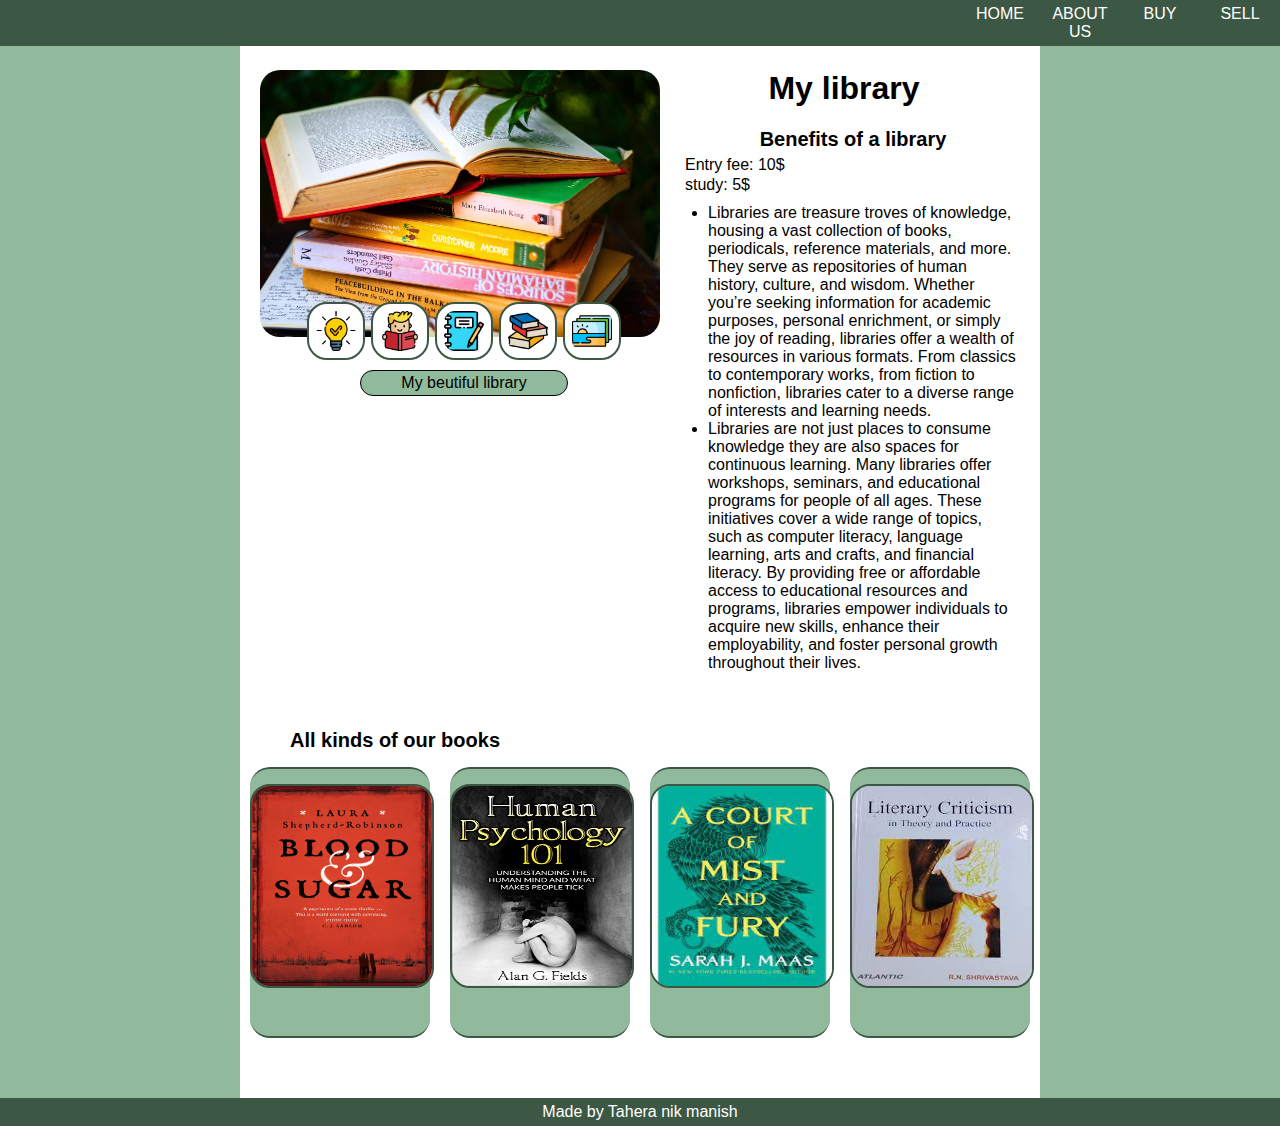
<file: index.html>
<!DOCTYPE html>
<html lang="en">
    <head>
        <meta charset="UTF-8">
        <title>Assinment03</title>
        <link rel="stylesheet" href="styles.css" type="text/css">
    </head>
    <body>
        
        <div>
            <nav>
                <a href="index.html">Home</a>
                <a href="about.html">About Us</a>
                <a href="#">Buy</a>
                <a href="#">Sell</a>
            </nav>
        </div>
        <div class="book-container">
         <div class="row1">
           <div class="book-img">
             <img src="lib.jpg" alt="lib">
             <div class="icon">
               <div class="icon1"> <img src="lightbulb.png" alt="lightbulb"></div>
               <div class="icon1"> <img src="read.png" alt="read"></div>
               <div class="icon1"> <img src="notebook.png" alt="notebook"></div>
               <div class="icon1"> <img src="stack-of-books.png" alt="stack"></div>
               <div class="icon1"> <img src="image.png" alt="image"></div>
             </div>
             <div class="promo-code">My beutiful library</div>
           </div>
            <div class="book-description">
              <h1>My library</h1>
              <h2>Benefits of a library</h2>
              <p>Entry fee: 10$</p>
              <p>study: 5$</p>
              <ul>
                <li>Libraries are treasure troves of knowledge, housing a vast collection of books, periodicals, reference materials, and more. They serve as repositories of human history, culture, and wisdom. Whether you’re seeking information for academic purposes, personal enrichment, or simply the joy of reading, libraries offer a wealth of resources in various formats. From classics to contemporary works, from fiction to nonfiction, libraries cater to a diverse range of interests and learning needs.</li>
                <li>Libraries are not just places to consume knowledge they are also spaces for continuous learning. Many libraries offer workshops, seminars, and educational programs for people of all ages. These initiatives cover a wide range of topics, such as computer literacy, language learning, arts and crafts, and financial literacy. By providing free or affordable access to educational resources and programs, libraries empower individuals to acquire new skills, enhance their employability, and foster personal growth throughout their lives.</li>
              </ul>
            </div>
          </div>
          <h2 class="kind">All kinds of our books</h2>

        <div class="row2">
          <div class="item"> 
            <img src="historical.jpg" alt="pic1">
          <div class="name">Historical books</div>
          </div>
           <div class="item"> <img src="Psychologybooks.jpg" alt="pic2">
          <div  class="name">Psychology books</div>
          </div>
           <div class="item"> <img src="Novelbooks.jpeg" alt="pic3">
          <div  class="name">Novel books</div>
          </div>
           <div class="item"> <img src="Literarybooks.jpeg" alt="pic4">
          <div class="name">Literery books</div>
          </div>
        </div>
       </div>
        <footer>
          Made by Tahera nik manish
        </footer>
    </body>
</html>
</file>
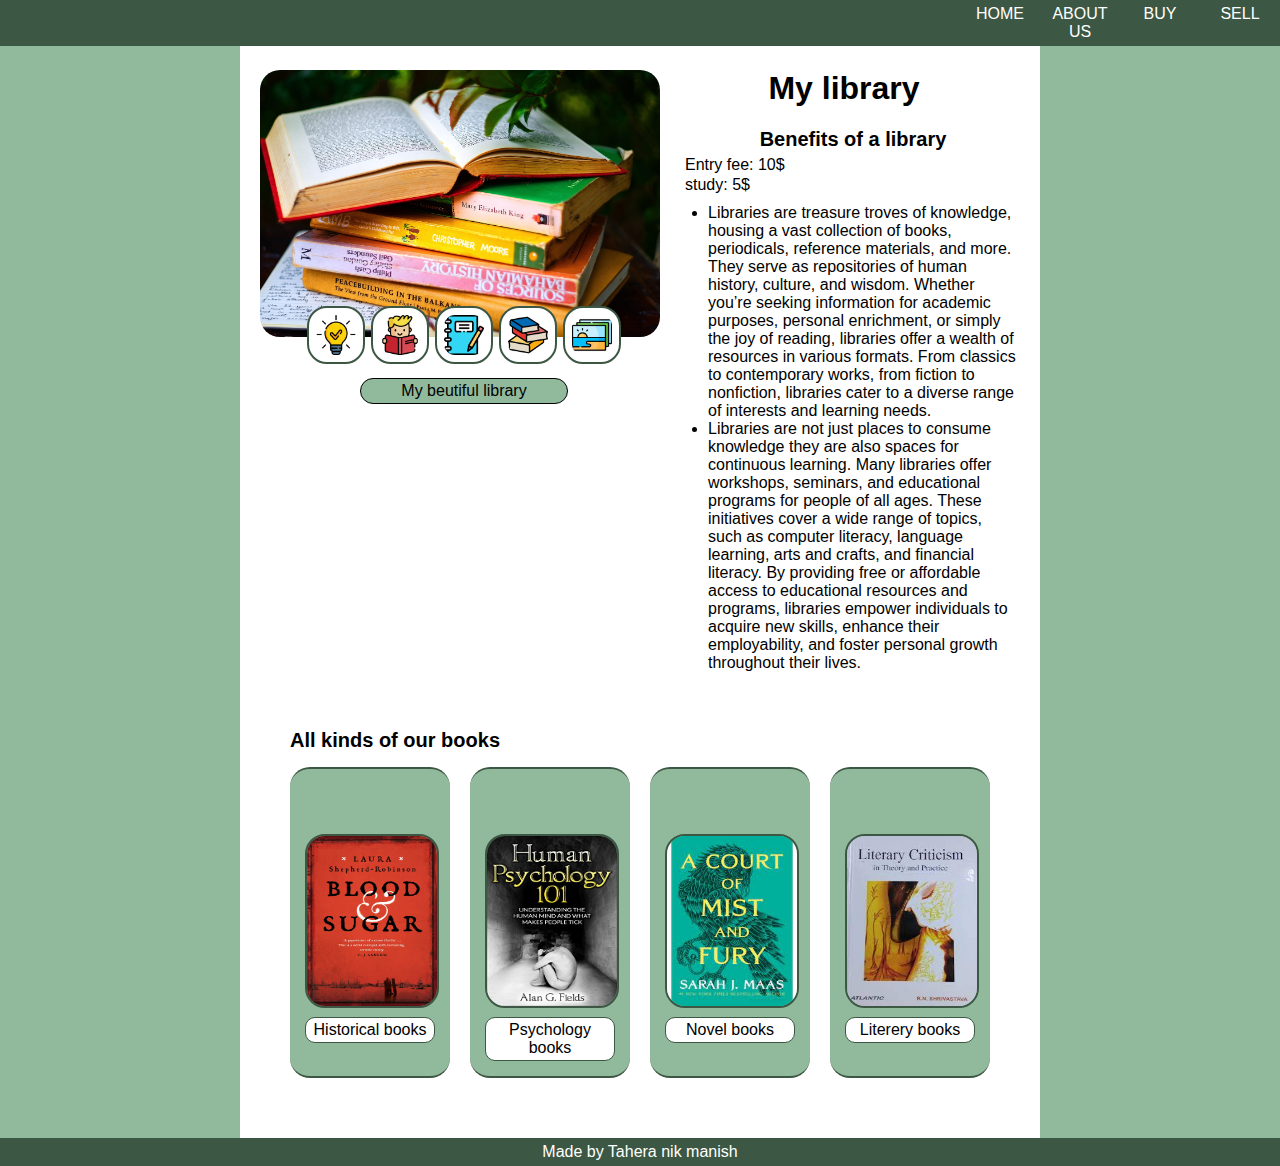
<file: Home/index.html>
<!DOCTYPE html>
<html lang="en">
    <head>
        <meta charset="UTF-8">
        <title>Assinment03</title>
        <link rel="stylesheet" href="styles.css" type="text/css">
    </head>
    <body>
        
        <div>
            <nav>
                <a href="file:///C:/Users/TNM/Desktop/APP%20Assignment04/Home/index.html">Home</a>
                <a href="file:///C:/Users/TNM/Desktop/APP%20Assignment04/About%20Us/about.html">About Us</a>
                <a href="#">Buy</a>
                <a href="#">Sell</a>
            </nav>
        </div>
        <div class="book-container">
         <div class="row1">
           <div class="book-img">
             <img src="lib.jpg" alt="lib">
             <div class="icon">
               <div class="icon1"> <img src="lightbulb.png" alt="lightbulb"></div>
               <div class="icon1"> <img src="read.png" alt="read"></div>
               <div class="icon1"> <img src="notebook.png" alt="notebook"></div>
               <div class="icon1"> <img src="stack-of-books.png" alt="stack"></div>
               <div class="icon1"> <img src="image.png" alt="image"></div>
             </div>
             <div class="promo-code">My beutiful library</div>
           </div>
            <div class="book-description">
              <h1>My library</h1>
              <h2>Benefits of a library</h2>
              <p>Entry fee: 10$</p>
              <p>study: 5$</p>
              <ul>
                <li>Libraries are treasure troves of knowledge, housing a vast collection of books, periodicals, reference materials, and more. They serve as repositories of human history, culture, and wisdom. Whether you’re seeking information for academic purposes, personal enrichment, or simply the joy of reading, libraries offer a wealth of resources in various formats. From classics to contemporary works, from fiction to nonfiction, libraries cater to a diverse range of interests and learning needs.</li>
                <li>Libraries are not just places to consume knowledge they are also spaces for continuous learning. Many libraries offer workshops, seminars, and educational programs for people of all ages. These initiatives cover a wide range of topics, such as computer literacy, language learning, arts and crafts, and financial literacy. By providing free or affordable access to educational resources and programs, libraries empower individuals to acquire new skills, enhance their employability, and foster personal growth throughout their lives.</li>
              </ul>
            </div>
          </div>
          <h2 class="kind">All kinds of our books</h2>

        <div class="row2">
          <div class="item"> 
            <img src="historical.jpg" alt="pic1">
          <div class="name">Historical books</div>
          </div>
           <div class="item"> <img src="Psychologybooks.jpg" alt="pic2">
          <div  class="name">Psychology books</div>
          </div>
           <div class="item"> <img src="Novelbooks.jpeg" alt="pic3">
          <div  class="name">Novel books</div>
          </div>
           <div class="item"> <img src="Literarybooks.jpeg" alt="pic4">
          <div class="name">Literery books</div>
          </div>
        </div>
       </div>
        <footer>
          Made by Tahera nik manish
        </footer>
    </body>
</html>
</file>
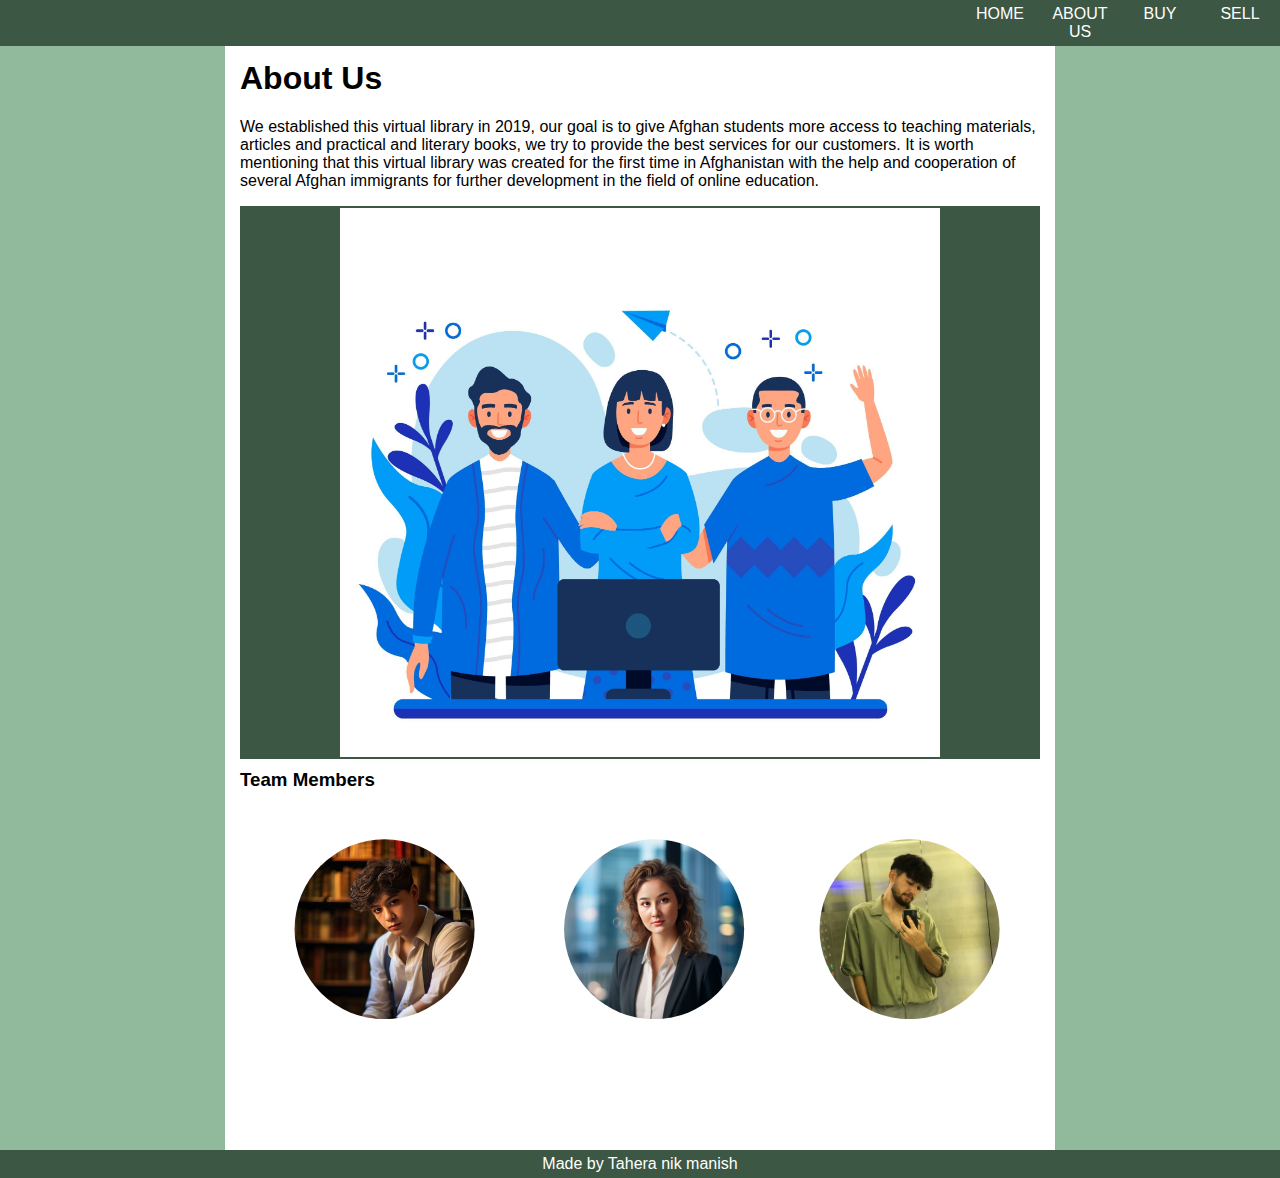
<file: about.html>
<!DOCTYPE html>
<html lang="en">
<head>
    <meta charset="UTF-8">
    <meta name="viewport" content="width=device-width, initial-scale=1.0">
    <title>Document</title>
    <link rel="stylesheet" href="about.styles.css" type="text/css">
</head>
<body>
    <div>
        <nav>
            <a href="index.html">Home</a>
            <a href="about.index.html">About Us</a>
            <a href="#">Buy</a>
            <a href="#">Sell</a>
        </nav>
    </div>
  <div class="first">
    <h1>About Us</h1>
    <p>We established this virtual library in 2019, our goal is to give Afghan students more access to teaching materials, articles and practical and literary books, we try to provide the best services for our customers.
     It is worth mentioning that this virtual library was created for the first time in Afghanistan with the help and cooperation of several Afghan immigrants for further development in the field of online education.</p>
     <div class="unity">
        <div class="team">The virtual library is always at your service.</div>
        <img src="2672335.jpg" alt="unity">
    </div>
    <h3>Team Members</h3>
        <div class="pic">
           <div class="pic2">
            <img src="cto.jpg" alt="cto">
            <div  class="name"><p class="marg1">Hamidullah Yavari</p>
            <p class="marg">CTO</p>
            <p class="name1">Hamidullah Yavari, senior manager of the technologyof my online library.</p>
            </div>
           </div>
           <div class="pic1">
            <img src="ceo.jpg" alt="ceo">
           <div class="name"><p class="marg1">Tahera Nik Manish</p>
            <p class="marg">CEO</p>
            <p class="name1">Tahereh Nik Manish, Managing Director of My Online Library.</p>
           </div>
           </div>
           <div class="pic3">
            <img src="cmo.jpg" alt="cmo">
            <div  class="name"><p class="marg1">Shafaq Ahamadi</p>
            <p class="marg">CMO</p>
            <p class="name1">Shafaq Ahmadi, the chief marketing manager of my online library.</p>
            </div>
           </div>
        </div>
    </div>
    <footer>
        Made by Tahera nik manish
    </footer>
</body>
</html>
</file>
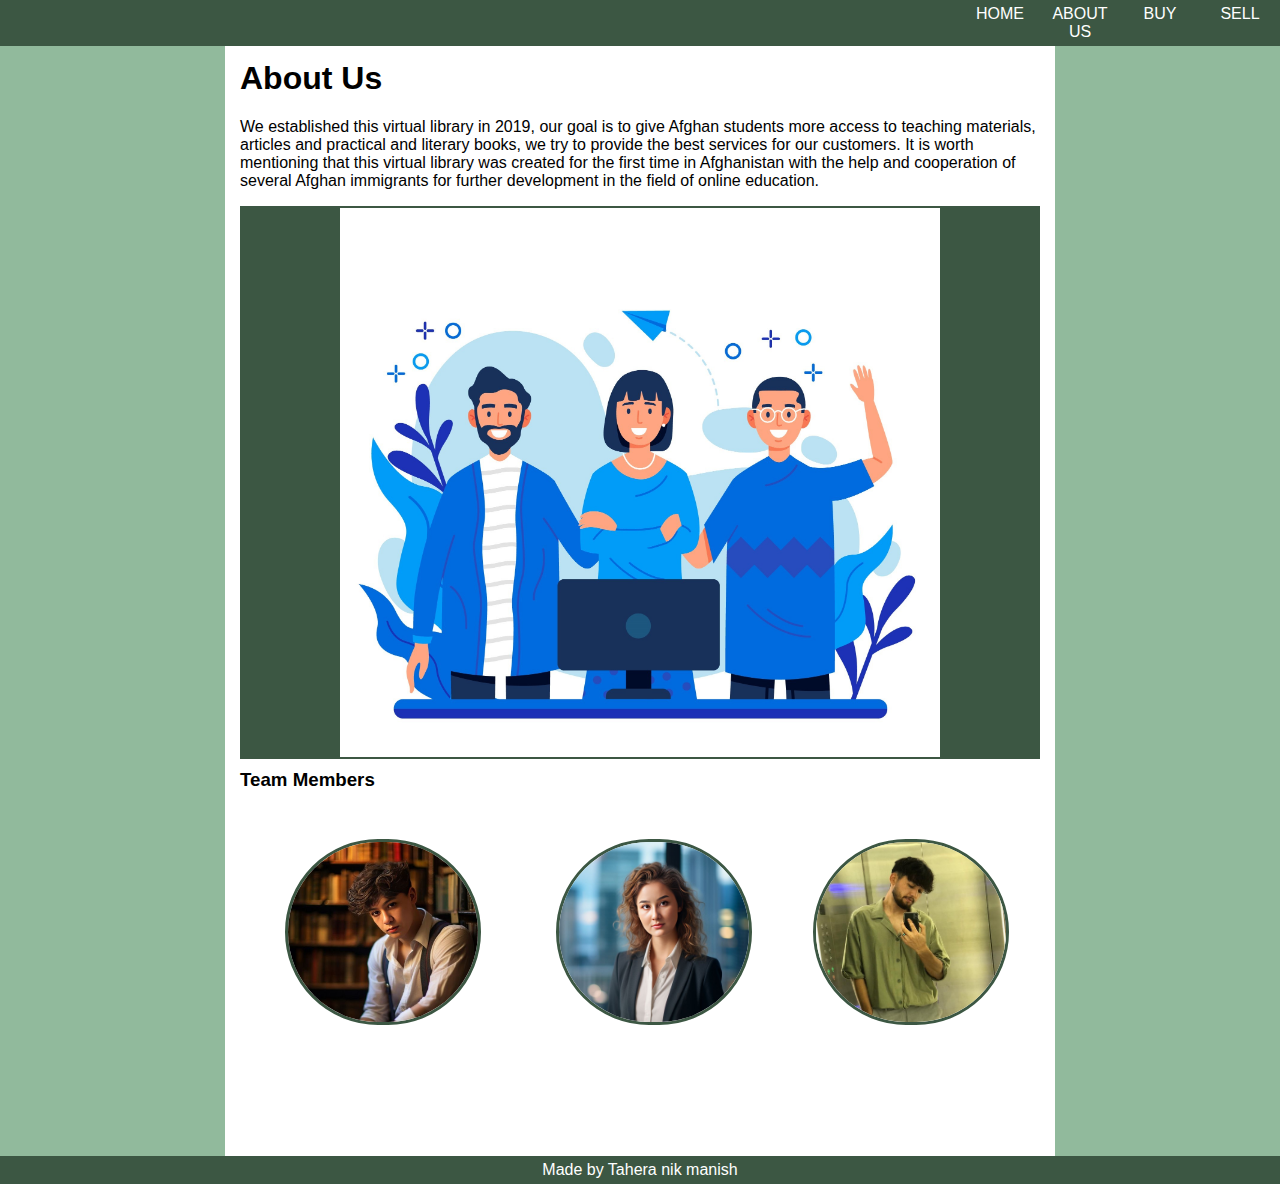
<file: About Us/about.html>
<!DOCTYPE html>
<html lang="en">
<head>
    <meta charset="UTF-8">
    <meta name="viewport" content="width=device-width, initial-scale=1.0">
    <title>Document</title>
    <link rel="stylesheet" href="styles.css" type="text/css">
</head>
<body>
    <div>
        <nav>
            <a href="index.html">Home</a>
            <a href="about.html">About Us</a>
            <a href="#">Buy</a>
            <a href="#">Sell</a>
        </nav>
    </div>
  <div class="first">
    <h1>About Us</h1>
    <p>We established this virtual library in 2019, our goal is to give Afghan students more access to teaching materials, articles and practical and literary books, we try to provide the best services for our customers.
     It is worth mentioning that this virtual library was created for the first time in Afghanistan with the help and cooperation of several Afghan immigrants for further development in the field of online education.</p>
     <div class="unity">
        <div class="team">The virtual library is always at your service.</div>
        <img src="2672335.jpg" alt="unity">
    </div>
    <h3>Team Members</h3>
        <div class="pic">
           <div class="pic2">
            <img src="cto.jpg" alt="cto">
            <div  class="name"><p class="marg1">Hamidullah Yavari</p>
            <p class="marg">CTO</p>
            <p class="name1">Hamidullah Yavari, senior manager of the technologyof my online library.</p>
            </div>
           </div>
           <div class="pic1">
            <img src="ceo.jpg" alt="ceo">
           <div class="name"><p class="marg1">Tahera Nik Manish</p>
            <p class="marg">CEO</p>
            <p class="name1">Tahereh Nik Manish, Managing Director of My Online Library.</p>
           </div>
           </div>
           <div class="pic3">
            <img src="cmo.jpg" alt="cmo">
            <div  class="name"><p class="marg1">Shafaq Ahamadi</p>
            <p class="marg">CMO</p>
            <p class="name1">Shafaq Ahmadi, the chief marketing manager of my online library.</p>
            </div>
           </div>
        </div>
    </div>
    <footer>
        Made by Tahera nik manish
    </footer>
</body>
</html>
</file>
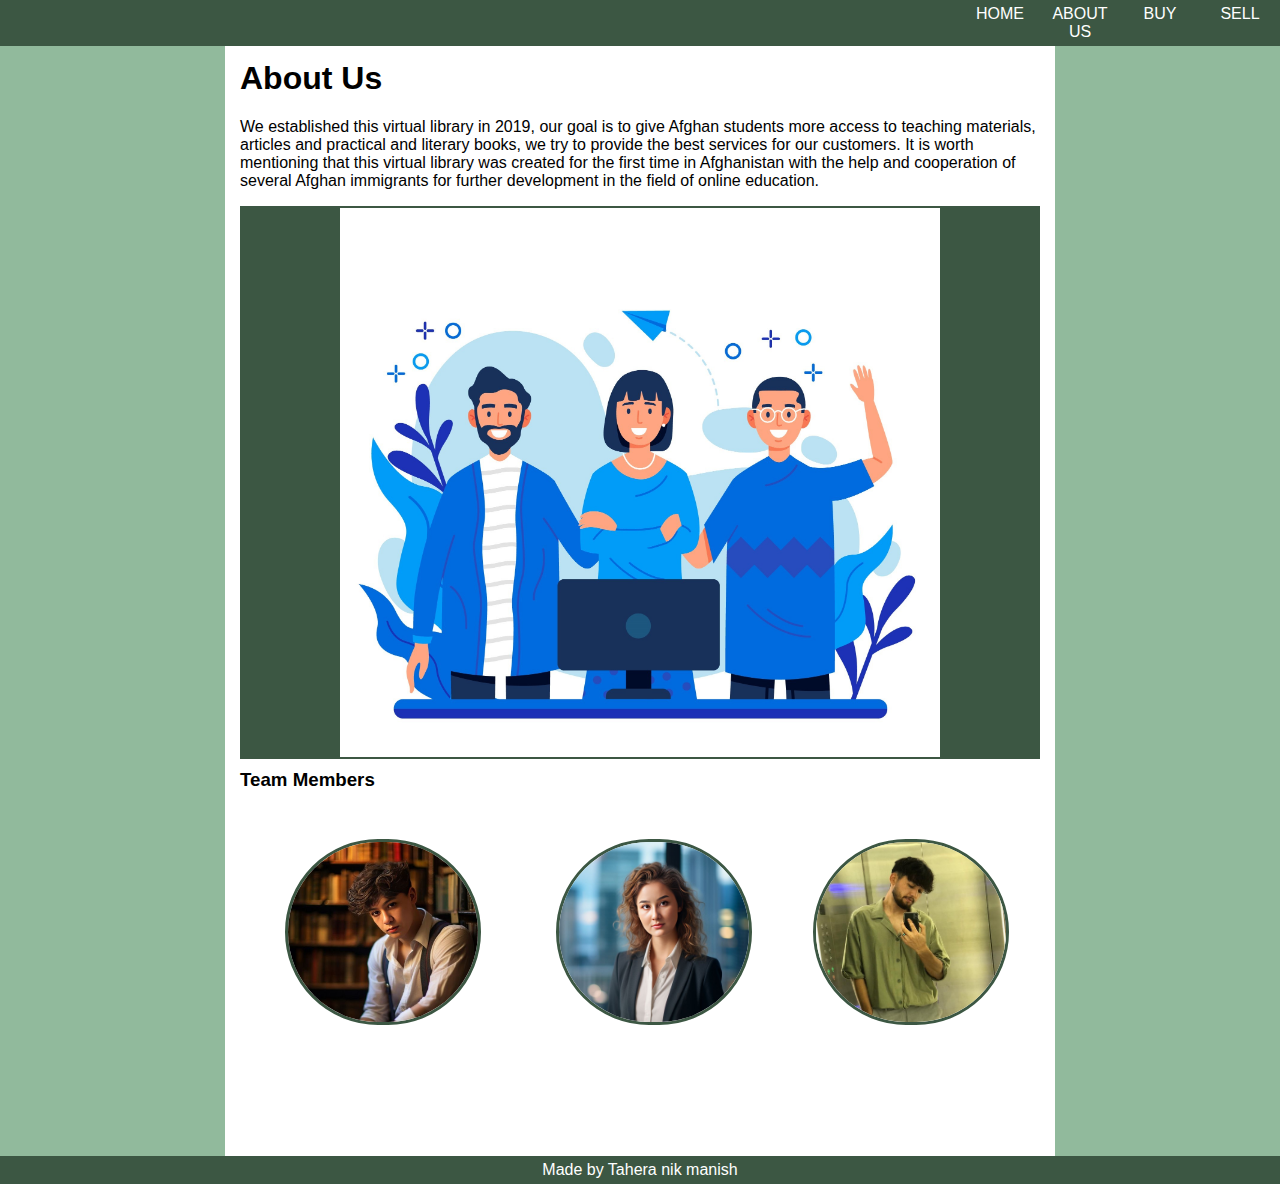
<file: Home/About Us/about.html>
<!DOCTYPE html>
<html lang="en">
<head>
    <meta charset="UTF-8">
    <meta name="viewport" content="width=device-width, initial-scale=1.0">
    <title>Document</title>
    <link rel="stylesheet" href="styles.css" type="text/css">
</head>
<body>
    <div>
        <nav>
            <a href="file:///C:/Users/TNM/Desktop/APP%20Assignment04/Home/index.html">Home</a>
            <a href="file:///C:/Users/TNM/Desktop/APP%20Assignment04/About%20Us/about.html">About Us</a>
            <a href="#">Buy</a>
            <a href="#">Sell</a>
        </nav>
    </div>
  <div class="first">
    <h1>About Us</h1>
    <p>We established this virtual library in 2019, our goal is to give Afghan students more access to teaching materials, articles and practical and literary books, we try to provide the best services for our customers.
     It is worth mentioning that this virtual library was created for the first time in Afghanistan with the help and cooperation of several Afghan immigrants for further development in the field of online education.</p>
     <div class="unity">
        <div class="team">The virtual library is always at your service.</div>
        <img src="2672335.jpg" alt="unity">
    </div>
    <h3>Team Members</h3>
        <div class="pic">
           <div class="pic2">
            <img src="cto.jpg" alt="cto">
            <div  class="name"><p class="marg1">Hamidullah Yavari</p>
            <p class="marg">CTO</p>
            <p class="name1">Hamidullah Yavari, senior manager of the technologyof my online library.</p>
            </div>
           </div>
           <div class="pic1">
            <img src="ceo.jpg" alt="ceo">
           <div class="name"><p class="marg1">Tahera Nik Manish</p>
            <p class="marg">CEO</p>
            <p class="name1">Tahereh Nik Manish, Managing Director of My Online Library.</p>
           </div>
           </div>
           <div class="pic3">
            <img src="cmo.jpg" alt="cmo">
            <div  class="name"><p class="marg1">Shafaq Ahamadi</p>
            <p class="marg">CMO</p>
            <p class="name1">Shafaq Ahmadi, the chief marketing manager of my online library.</p>
            </div>
           </div>
        </div>
    </div>
    <footer>
        Made by Tahera nik manish
    </footer>
</body>
</html>
</file>
<file: styles.css>
html , body {
    margin: 0;
    padding: 0; 
}
nav {
    background-color: #3c5743;
    text-align: center;
    display:flex;
    justify-content: right;
    position: fixed;
    width: 100%;
    z-index: 1;
}
h1 {
    text-align:center;
    margin-top: 50px;
}
nav a {
    color: white;
    text-decoration: none;
    text-transform: uppercase;
    padding-top: 5px;
    padding-bottom: 5px;
    padding-right:0;
    padding-left:0;
    width: 80px;
}  
body {
    background-color: #91ba9c;
    font-family: 'Geologica', sans-serif;
    font-family: 'Lexend', sans-serif;
}
img {
    width: 400px;
    border-radius: 20px;
    display: block;
    margin-top: 50px;
}
.book-description {
    width: 400px;
}

h2 {
    text-align: center;
    display: block;
    margin-bottom: 5px;
    padding-left: 18px;
    font-size: 20px;
}
A:hover {
    background-color: #54b862;
    color: black;
}
.row1 {
   display: flex;
   background-color: white;
   padding-right: 10px;
   padding: 20px;
   justify-content: center;
}
.promo-code {
    text-align: center;
    border: 1px solid black;
    background-color: #91ba9c;
    color: black;
    margin-top: 10px;
    margin-right: 100px;
    margin-left: 100px;
    width: 200px;
    padding: 3px;
    border-radius: 15px;
}
p {
    margin: 2px;
    padding-left: 15px;
}
ul {
    margin-top: 10px;
    margin-bottom: 20px;
}
.book-container {
    width: 800px;
    background-color: white;
    margin: auto;
}
.row2 img{
    width: 100%;
    Height: 200px;
    border: 2px solid #3c5743;
    border-radius: 20px;
    margin: auto;
}
.kind {
    padding-left: 50px;
    margin-bottom: 5px;
    text-align: left;
}
.icon {
   display: flex;
   justify-content: center; 
}
.icon1 img{
    width: 40px;
    margin-left:3px;
    margin-right:3px;
    background-color: white;
    margin-top: -35px;
    padding: 7px;
    border: 2px solid #3c5743;
}
.item {
    background-color: #91ba9c;
    width: 200px;
    padding-top: 15px;
    padding-bottom: 15px;
    padding-left: 0%;
    padding-right: 0%;
    text-align: center;
    margin: 10px;
    border-top: 2px solid #3c5743;
    border-bottom: 2px solid #3c5743;
    border-radius: 20px;
    position: relative;
}
.row2 {
    display: flex;
    justify-content: center;
    padding-bottom: 50px;
}
footer {
    background-color:#3c5743;
    color: white;
    text-align: center;
    padding-top: 5px;
    padding-bottom: 5px;
}
.item:hover .name {
    visibility: visible;
}
.name {
    background-color:white;
    margin-top: 5px;
    padding-top: 3px;
    padding-bottom:3px;
    visibility: hidden;
    position: relative;
    border: 2px solid #3c5743;
    border-radius: 3px;
}
</file>
<file: Home/styles.css>
html , body {
    margin: 0;
    padding: 0; 
}
nav {
    background-color: #3c5743;
    text-align: center;
    display:flex;
    justify-content: right;
    position: fixed;
    width: 100%;
    z-index: 1;
}
h1 {
    text-align:center;
    margin-top: 50px;
}
nav a {
    color: white;
    text-decoration: none;
    text-transform: uppercase;
    padding-top: 5px;
    padding-bottom: 5px;
    padding-right:0;
    padding-left:0;
    width: 80px;
}  
body {
    background-color: #91ba9c;
    font-family: 'Geologica', sans-serif;
    font-family: 'Lexend', sans-serif;
}
img {
    width: 400px;
    border-radius: 20px;
    margin-top: 50px;
}

h2 {
    text-align: center;
    display: block;
    margin-bottom: 5px;
    padding-left: 18px;
    font-size: 20px;
}
A:hover {
    background-color: #54b862;
}
.row1 {
   display: flex;
   background-color: white;
   padding-right: 10px;
   padding: 20px;
   justify-content: center;
}
.promo-code {
    text-align: center;
    border: 1px solid black;
    background-color: #91ba9c;
    color: black;
    margin-top: 10px;
    margin-right: 100px;
    margin-left: 100px;
    width: 200px;
    padding: 3px;
    border-radius: 15px;
}
p {
    margin: 2px;
    padding-left: 15px;
}
ul {
    margin-top: 10px;
    margin-bottom: 20px;
}
.book-container {
    width: 800px;
    background-color: white;
    margin: auto;
}
.row2 img{
    width: 100%;
    Height: 170px;
    border: 2px solid #3c5743;
    border-radius: 20px;
}
.kind {
    padding-left: 50px;
    margin-bottom: 5px;
    text-align: left;
}
.icon {
   display: flex;
   justify-content: center; 
}
.icon1 img{
    width: 40px;
    margin-left:3px;
    margin-right:3px;
    background-color: white;
    margin-top: -35px;
    padding: 7px;
    border: 2px solid #3c5743;
}
.item {
    background-color: #91ba9c;
    width: 130px;
    padding: 15px;
    text-align: center;
    margin: 10px;
    border-top: 2px solid #3c5743;
    border-bottom: 2px solid #3c5743;
    border-radius: 20px;
}
.row2 {
    display: flex;
    justify-content: center;
    padding-bottom: 50px;
}
footer {
    background-color:#3c5743;
    color: white;
    text-align: center;
    padding-top: 5px;
    padding-bottom: 5px;
}
.name {
    background-color:white;
    margin-top: 5px;
    border-radius: 10px;
    padding-top: 3px;
    padding-bottom:3px;
    padding-left: 1px;
    padding-right: 1px;
    border: 1px solid #3c5743;
}
</file>
<file: about.styles.css>
html , body {
    margin: 0;
    padding: 0; 
}
h1 {
    margin-top: 50px;
}
nav {
    background-color: #3c5743;
    text-align: center;
    display:flex;
    justify-content: right;
    position: fixed;
    width: 100%;
    z-index: 1;
}
nav a {
    color: white;
    text-decoration: none;
    text-transform: uppercase;
    padding-top: 5px;
    padding-bottom: 5px;
    padding-right:0;
    padding-left:0;
    width: 80px;
}  
body {
    background-color: #91ba9c;
    font-family: 'Geologica', sans-serif;
    font-family: 'Lexend', sans-serif;
}
A:hover {
    background-color: #54b862;
    color: black;
}
.team {
    position: absolute;

}
.first {
    background-color: white;
    padding: 15px;
    padding-left: 15px;
    padding-top: 0;
    width: 800px;
    margin-left: auto;
    margin-right: auto;
    padding-top: 10px;
    justify-content: center;
}
h3 {
    margin-top: 10px;
}
.team {
    width: 250px;
    padding: 10px;
    color: white;
    background-color: #3c5743;
}
.unity img:hover {
    background-color: #27382b;
}
.unity img {
    width: 600px;
    margin: auto;
    padding-left: 100px;
    padding-right: 100px;
    display: block;
    background-color: #3c5743;
    border-top: 2px solid#3c5743;
    border-bottom: 2px solid#3c5743;
}
.unity {
    position: relative;
}
.team {
    position: absolute;
    top: 0px;
    right: 0px;
    background-color: #54b862;
    visibility: hidden;
}
.name1 {
    margin: auto;
}
.first:hover .team {
    visibility: visible;
}
.pic {
    display: flex;
    justify-content: center;
    text-align: center;
    position: relative;
}
.pic img{
    width:190px;
    height: 180px;
    margin: 30px;
    clip-path: circle();
    justify-content: center;
}
.name {
   text-align: center;
   margin-bottom: 0;
   visibility: hidden;
}
.pic1:hover .name {
    visibility:visible ;
    background-color: #54b862;
    border-radius: 15px;
    padding: 10px;
}
.pic2:hover .name {
    visibility:visible ;
    background-color: #54b862;
    border-radius: 15px;
    padding: 10px;
}
.pic3:hover .name {
    visibility:visible ;
    background-color: #54b862;
    border-radius: 15px;
    padding: 10px;
}
.marg {
    margin-top: 0;
    padding-bottom: 0;
    margin-bottom: 10px;
}
.marg1 {
    margin-top: 0;
    margin-bottom: 0;
    padding-bottom: 0;
}
footer {
    background-color:#3c5743;
    color: white;
    text-align: center;
    padding-top: 5px;
    padding-bottom: 5px;
    margin-bottom: 0px;
}
</file>
<file: About Us/styles.css>
html , body {
    margin: 0;
    padding: 0; 
}
h1 {
    margin-top: 50px;
}
nav {
    background-color: #3c5743;
    text-align: center;
    display:flex;
    justify-content: right;
    position: fixed;
    width: 100%;
    z-index: 1;
}
nav a {
    color: white;
    text-decoration: none;
    text-transform: uppercase;
    padding-top: 5px;
    padding-bottom: 5px;
    padding-right:0;
    padding-left:0;
    width: 80px;
}  
body {
    background-color: #91ba9c;
    font-family: 'Geologica', sans-serif;
    font-family: 'Lexend', sans-serif;
}
A:hover {
    background-color: #54b862;
}
.team {
    position: absolute;

}
.first {
    background-color: white;
    padding: 15px;
    padding-left: 15px;
    padding-top: 0;
    width: 800px;
    margin-left: auto;
    margin-right: auto;
    padding-top: 10px;
    justify-content: center;
}
h3 {
    margin-top: 10px;
}
.team {
    width: 250px;
    padding: 10px;
    color: white;
    background-color: #3c5743;
}
.unity img:hover {
    background-color: #27382b;
}
.unity img {
    width: 600px;
    margin: auto;
    padding-left: 100px;
    padding-right: 100px;
    display: block;
    background-color: #3c5743;
    border-top: 2px solid#3c5743;
    border-bottom: 2px solid#3c5743;
}
.unity {
    position: relative;
}
.team {
    position: absolute;
    top: 0px;
    right: 0px;
    background-color: #54b862;
    visibility: hidden;
}
.name1 {
    margin: auto;
}
.first:hover .team {
    visibility: visible;
}
.pic {
    display: flex;
    justify-content: center;
    text-align: center;
    position: relative;
}
.pic img{
    width:190px;
    height: 180px;
    margin: 30px;
    border-radius: 110px;
    border: 3px solid #3c5743;;
    justify-content: center;
}
.name {
   text-align: center;
   margin-bottom: 0;
   visibility: hidden;
}
.pic1:hover .name {
    visibility:visible ;
    background-color: #54b862;
    border-radius: 15px;
    padding: 10px;
}
.pic2:hover .name {
    visibility:visible ;
    background-color: #54b862;
    border-radius: 15px;
    padding: 10px;
}
.pic3:hover .name {
    visibility:visible ;
    background-color: #54b862;
    border-radius: 15px;
    padding: 10px;
}
.marg {
    margin-top: 0;
    padding-bottom: 0;
    margin-bottom: 10px;
}
.marg1 {
    margin-top: 0;
    margin-bottom: 0;
    padding-bottom: 0;
}
footer {
    background-color:#3c5743;
    color: white;
    text-align: center;
    padding-top: 5px;
    padding-bottom: 5px;
    margin-bottom: 0px;
}
</file>
<file: Home/About Us/styles.css>
html , body {
    margin: 0;
    padding: 0; 
}
h1 {
    margin-top: 50px;
}
nav {
    background-color: #3c5743;
    text-align: center;
    display:flex;
    justify-content: right;
    position: fixed;
    width: 100%;
    z-index: 1;
}
nav a {
    color: white;
    text-decoration: none;
    text-transform: uppercase;
    padding-top: 5px;
    padding-bottom: 5px;
    padding-right:0;
    padding-left:0;
    width: 80px;
}  
body {
    background-color: #91ba9c;
    font-family: 'Geologica', sans-serif;
    font-family: 'Lexend', sans-serif;
}
A:hover {
    background-color: #54b862;
}
.team {
    position: absolute;

}
.first {
    background-color: white;
    padding: 15px;
    padding-left: 15px;
    padding-top: 0;
    width: 800px;
    margin-left: auto;
    margin-right: auto;
    padding-top: 10px;
    justify-content: center;
}
h3 {
    margin-top: 10px;
}
.team {
    width: 250px;
    padding: 10px;
    color: white;
    background-color: #3c5743;
}
.unity img:hover {
    background-color: #27382b;
}
.unity img {
    width: 600px;
    margin: auto;
    padding-left: 100px;
    padding-right: 100px;
    display: block;
    background-color: #3c5743;
    border-top: 2px solid#3c5743;
    border-bottom: 2px solid#3c5743;
}
.unity {
    position: relative;
}
.team {
    position: absolute;
    top: 0px;
    right: 0px;
    background-color: #54b862;
    visibility: hidden;
}
.name1 {
    margin: auto;
}
.first:hover .team {
    visibility: visible;
}
.pic {
    display: flex;
    justify-content: center;
    text-align: center;
    position: relative;
}
.pic img{
    width:190px;
    height: 180px;
    margin: 30px;
    border-radius: 110px;
    border: 3px solid #3c5743;;
    justify-content: center;
}
.name {
   text-align: center;
   margin-bottom: 0;
   visibility: hidden;
}
.pic1:hover .name {
    visibility:visible ;
    background-color: #54b862;
    border-radius: 15px;
    padding: 10px;
}
.pic2:hover .name {
    visibility:visible ;
    background-color: #54b862;
    border-radius: 15px;
    padding: 10px;
}
.pic3:hover .name {
    visibility:visible ;
    background-color: #54b862;
    border-radius: 15px;
    padding: 10px;
}
.marg {
    margin-top: 0;
    padding-bottom: 0;
    margin-bottom: 10px;
}
.marg1 {
    margin-top: 0;
    margin-bottom: 0;
    padding-bottom: 0;
}
footer {
    background-color:#3c5743;
    color: white;
    text-align: center;
    padding-top: 5px;
    padding-bottom: 5px;
    margin-bottom: 0px;
}
</file>
